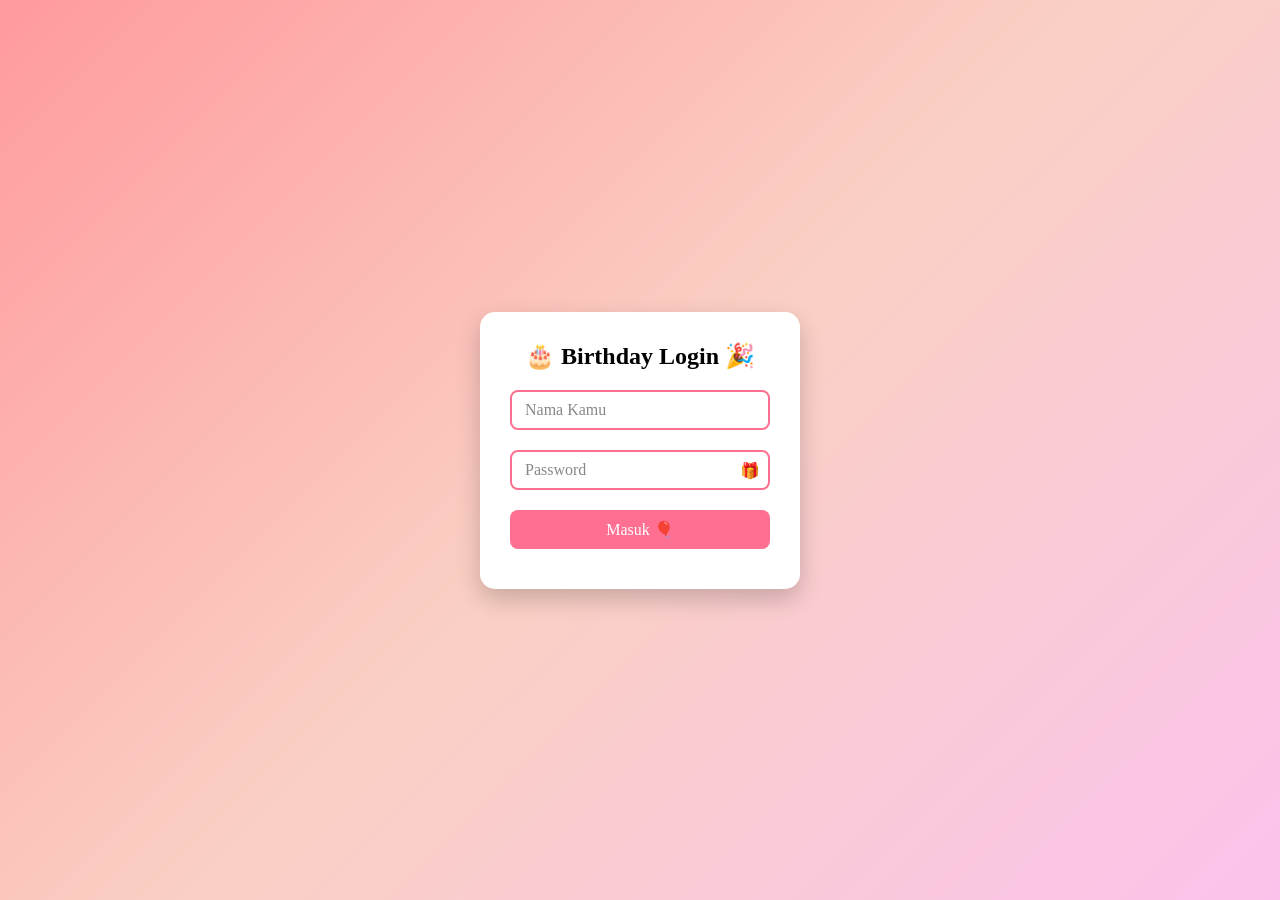
<file: index.html>
<!doctype html>
<html lang="id">
  <head>
    <meta charset="UTF-8" />
    <meta name="viewport" content="width=device-width, initial-scale=1.0" />
    <title>Birthday Login</title>
    <link rel="stylesheet" href="style.css" />
  </head>
  <body>
    <div class="balloons"></div>

    <div class="login-container">
      <form id="loginForm">
        <h2>🎂 Birthday Login 🎉</h2>

        <div class="input-group">
          <input type="text" id="username" required />
          <label>Nama Kamu</label>
        </div>

        <div class="input-group">
          <input type="password" id="password" required />
          <label>Password</label>
          <span id="togglePassword">🎁</span>
        </div>

        <button type="submit">Masuk 🎈</button>

        <p id="errorMsg"></p>
      </form>
    </div>

    <canvas id="confetti"></canvas>

    <script src="script.js"></script>
  </body>
</html>
</file>
<file: style.css>
/* Reset */
* {
  margin: 0;
  padding: 0;
  box-sizing: border-box;
  font-family: "Comic Sans MS", cursive;
}

/* Background */
body {
  height: 100vh;
  background: linear-gradient(135deg, #ff9a9e, #fad0c4, #fbc2eb);
  display: flex;
  justify-content: center;
  align-items: center;
  overflow: hidden;
}

/* 🎈 Background balon */
.balloons {
  position: absolute;
  width: 100%;
  height: 100%;
  background-image: url("https://i.ibb.co/3WbQJZP/balloons.png");
  background-size: cover;
  opacity: 0.2;
  animation: floatBg 20s linear infinite;

  /* 🔥 FIX PENTING */
  pointer-events: none;
  top: 0;
  left: 0;
}

/* 🎊 Confetti canvas */
#confetti {
  position: absolute;
  width: 100%;
  height: 100%;

  /* 🔥 FIX PENTING */
  pointer-events: none;
  top: 0;
  left: 0;
}

/* Container (HARUS di atas layer lain) */
.login-container {
  position: relative;
  z-index: 10;

  background: #fff;
  padding: 30px;
  border-radius: 15px;
  width: 320px;
  box-shadow: 0 10px 25px rgba(0, 0, 0, 0.2);
  text-align: center;
  animation: fadeIn 0.8s ease;
}

h2 {
  margin-bottom: 20px;
}

/* Input */
.input-group {
  position: relative;
  margin-bottom: 20px;
}

.input-group input {
  width: 100%;
  padding: 10px;
  border: 2px solid #ff6f91;
  border-radius: 8px;
  outline: none;
  transition: 0.3s;
}

/* Focus efek */
.input-group input:focus {
  border-color: #ff3d6b;
  box-shadow: 0 0 5px rgba(255, 61, 107, 0.5);
}

/* Floating label */
.input-group label {
  position: absolute;
  top: 50%;
  left: 10px;
  transform: translateY(-50%);
  background: #fff;
  padding: 0 5px;
  color: #888;
  transition: 0.3s;
}

.input-group input:focus + label,
.input-group input:valid + label {
  top: -8px;
  font-size: 12px;
  color: #ff6f91;
}

/* 👁️ Toggle password */
#togglePassword {
  position: absolute;
  right: 10px;
  top: 50%;
  transform: translateY(-50%) scale(1);
  cursor: pointer;
  transition: 0.3s ease;
}

/* Animasi saat aktif */
#togglePassword.active {
  transform: translateY(-50%) scale(1.3) rotate(15deg);
}

/* Button */
button {
  width: 100%;
  padding: 10px;
  background: #ff6f91;
  border: none;
  color: #fff;
  border-radius: 8px;
  cursor: pointer;
  font-size: 16px;
  transition: 0.3s;
}

button:hover {
  background: #ff3d6b;
  transform: scale(1.05);
}

/* Error */
#errorMsg {
  color: red;
  margin-top: 10px;
  font-size: 14px;
}

/* ✨ Animasi masuk */
@keyframes fadeIn {
  from {
    opacity: 0;
    transform: translateY(20px) scale(0.95);
  }
  to {
    opacity: 1;
    transform: translateY(0) scale(1);
  }
}

/* 🎈 Animasi background */
@keyframes floatBg {
  0% {
    background-position: 0 0;
  }
  100% {
    background-position: 0 1000px;
  }
}
</file>
